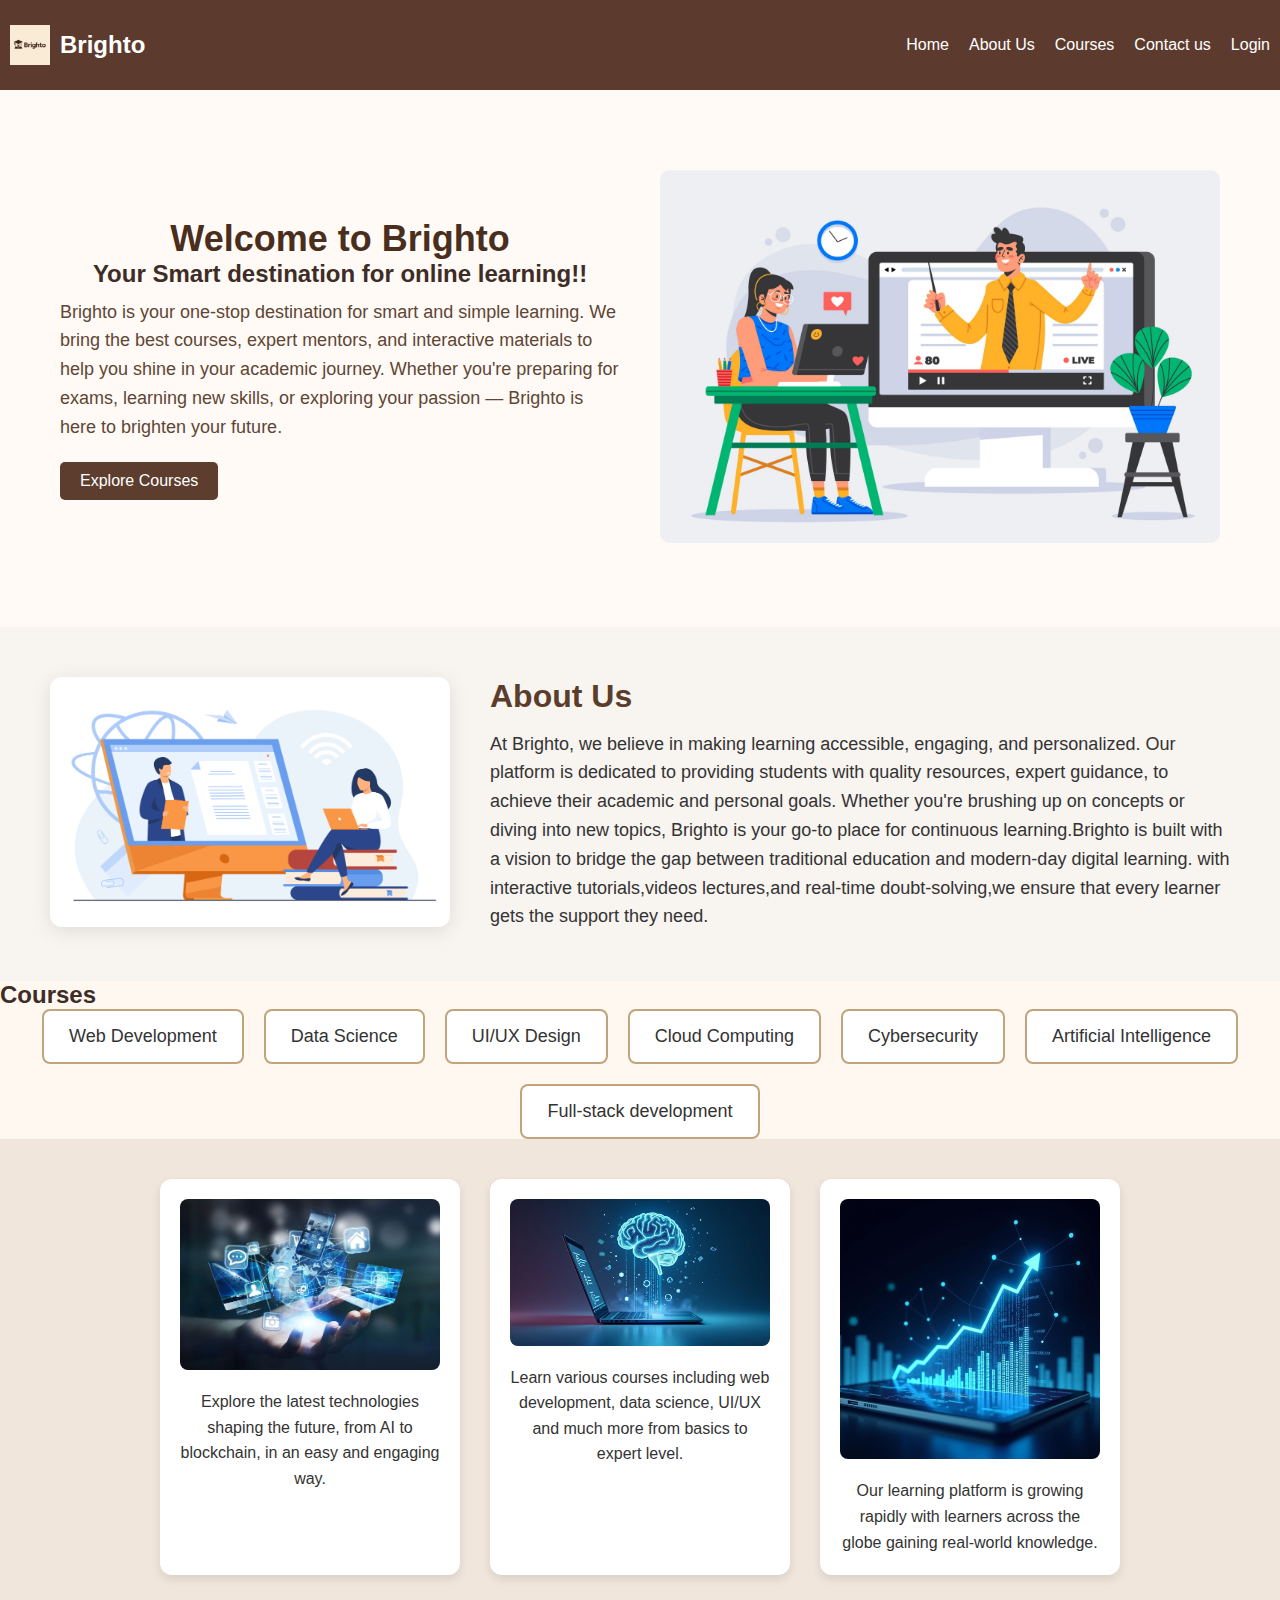
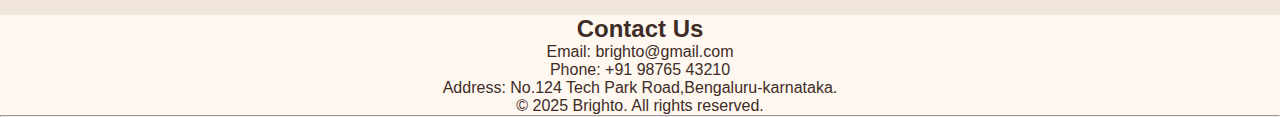
<file: index.html>
<!DOCTYPE html>
<html lang="en">
<head>
  <meta charset="UTF-8">
  <title>Brighto - Learn Smarter</title>
  <link rel="stylesheet" href="style.css">
</head>
<body>

  <!-- Navigation Bar -->
  <header>
    <nav class="navbar">
  <div class="nav-left">
    <img src="brighto-logo.jpg" alt="Brighto Logo" class="nav-logo">
    <span class="nav-title">Brighto</span>
  </div>
  <ul class="nav-right">
    <li><a href="#home">Home</a></li>
    <li><a href="#about">About Us</a></li>
    <li><a href="#courses">Courses</a></li>
    <li><a href="#contact us">Contact us</a></li>
    <li><a href="login.html">Login</a></li>
  </ul>
</nav>
    </header>

  <!-- Home Section -->
  <section id="home">
  <div class="home-container">
    <div class="home-text">
        <center>
            <h1>Welcome to Brighto</h1>
            <h2>Your Smart destination for online learning!!</h2>
        </center>
      <p>
        Brighto is your one-stop destination for smart and simple learning. We bring the best courses, expert mentors, and interactive materials to help you shine in your academic journey. Whether you're preparing for exams, learning new skills, or exploring your passion — Brighto is here to brighten your future.
      </p>
      <a href="#courses" class="btn">Explore Courses</a>
    </div>
    <div class="home-image">
      <img src="home.jpg" 
    </div>
  </div>
</section>

  <!-- About Section -->
  <section class="about-section" id="about">
  <div class="about-container">
    <div class="about-image">
      <img src="about.jpg" alt="About Brighto">
    </div>
    <div class="about-content">
      <h2>About Us</h2>
      <p>
        At Brighto, we believe in making learning accessible, engaging, and personalized. 
        Our platform is dedicated to providing students with quality resources, expert guidance, to achieve their academic and personal goals. Whether you're 
        brushing up on concepts or diving into new topics, 
        Brighto is your go-to place for continuous learning.Brighto is built with a vision to bridge the gap between traditional education and modern-day digital learning.
with interactive tutorials,videos lectures,and real-time doubt-solving,we ensure that every learner      
 gets the support they need.
</p>
    </div>
  </div>
</section>

  <!-- Courses Section -->
   <section id="Courses">
  <h2>Courses</h2>
  <div class="course-list">
    <div class="course-item">Web Development</div>
    <div class="course-item">Data Science</div>
    <div class="course-item">UI/UX Design</div>
    <div class="course-item">Cloud Computing</div>
    <div class="course-item">Cybersecurity</div>
    <div class="course-item">Artificial Intelligence</div>
    <div class="course-item">Full-stack development</div>
  </div>
</section>
  <section id="courses" class="courses-section">
  <div class="course-block">
    <img src="course1.jpg" alt="Course 1">
    <p>Explore the latest technologies shaping the future, from AI to blockchain, in an easy and engaging way.</p>
  </div>
  <div class="course-block">
    <img src="course2.jpg" alt="Course 2">
    <p>Learn various courses including web development, data science, UI/UX and much more from basics to expert level.</p>
  </div>
  <div class="course-block">
    <img src="course3.jpg" alt="Course 3">
    <p>Our learning platform is growing rapidly with learners across the globe gaining real-world knowledge.</p>
  </div>
</section>

  <!-- Contact Section -->
   <center>
  <section id="contact" class="section light">
    <div class="content">
      <h2>Contact Us</h2>
      <p>Email: brighto@gmail.com<br>Phone: +91 98765 43210<br>Address: No.124 Tech Park Road,Bengaluru-karnataka. </p>
    </div>
  </section>

  <footer>
    <p>&copy; 2025 Brighto. All rights reserved.</p>
  </footer>
  </center>
  <hr>
</body>
</html>
</file>
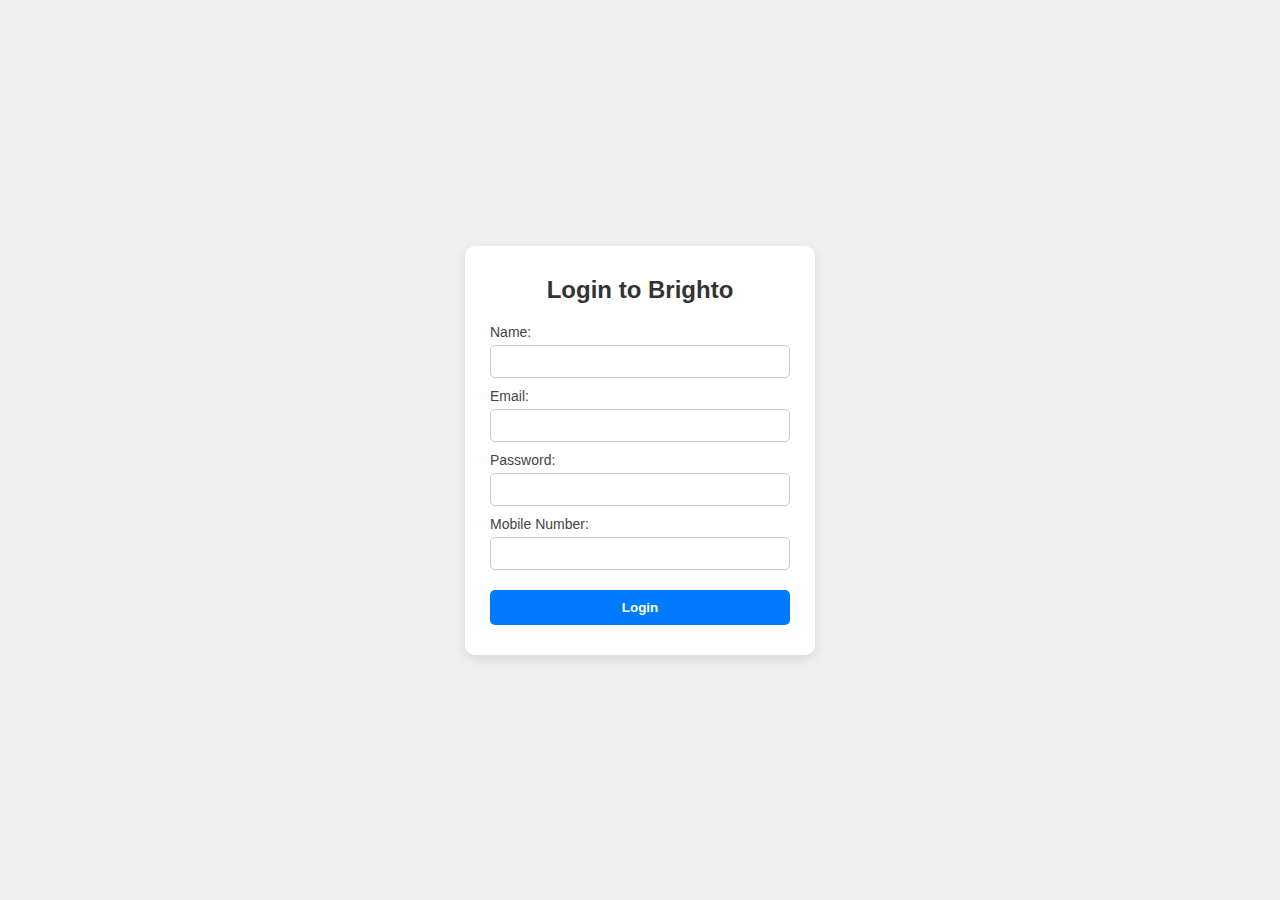
<file: login.html>
<!DOCTYPE html>
<html lang="en">
<head>
  <meta charset="UTF-8">
  <title>Login - Brighto</title>
  <link rel="stylesheet" href="style.css">
</head>
<body>

  <section class="login-section">
    <div class="login-container">
      <h2>Login to Brighto</h2>
      <form class="login-form">
        <label for="name">Name:</label>
        <input type="text" id="name" name="name" required>

        <label for="email">Email:</label>
        <input type="email" id="email" name="email" required>

        <label for="password">Password:</label>
        <input type="password" id="password" name="password" required>

        <label for="mobile">Mobile Number:</label>
        <input type="tel" id="mobile" name="mobile" required>

        <button type="submit">Login</button>
      </form>
    </div>
  </section>

</body>
</html>
</file>
<file: style.css>
* {
  margin: 0;
  padding: 0;
  box-sizing: border-box;
  scroll-behavior: smooth;
}

body {
  font-family: 'Segoe UI', sans-serif;
  background-color: #fff8f0;
  color: #3e2c27;
}

header {
  background-color: #5c3b2e;
  color: white;
  padding: 15px 0;
  position: sticky;
  top: 0;
  z-index: 10;
}

#home {
  padding: 60px 20px;
  background-color: #fffaf5;
}

.home-container {
  display: flex;
  align-items: center;
  justify-content: space-between;
  max-width: 1200px;
  margin: 0 auto;
  flex-wrap: wrap;
}

.home-text {
  flex: 1;
  padding: 20px;
}

.home-text h1 {
  font-size: 36px;
  color: #4a2e1d;
}

.home-text p {
  font-size: 18px;
  color: #5e4635;
  line-height: 1.6;
  margin-top: 10px;
}

.btn {
  display: inline-block;
  margin-top: 20px;
  padding: 10px 20px;
  background-color: #5c3d2e;
  color: #fff;
  text-decoration: none;
  border-radius: 5px;
  transition: 0.3s;
}

.btn:hover {
  background-color: #7a503c;
}

.home-image {
  flex: 1;
  padding: 20px;
  text-align: center;
}

.home-image img {
  max-width: 100%;
  height: auto;
  border-radius: 10px;
}

.about-section {
  padding: 50px;
  background-color: #f8f4f0;
}

.about-container {
  display: flex;
  align-items: center;
  justify-content: space-between;
  gap: 40px;
  max-width: 1200px;
  margin: auto;
  flex-wrap: wrap;
}

.about-image img {
  width: 100%;
  max-width: 400px;
  border-radius: 12px;
  box-shadow: 0 4px 20px rgba(0, 0, 0, 0.1);
}

.about-content {
  flex: 1;
}

.about-content h2 {
  font-size: 32px;
  margin-bottom: 15px;
  color: #5a3e2b; /* Brown Theme */
}

.about-content p {
  font-size: 18px;
  line-height: 1.6;
  color: #333;
}

#courses {
  padding: 40px 20px;
  background-color: #f0e6dc;
  text-align: center;
}

#courses h2 {
  font-size: 32px;
  color: #4a2e1e;
  margin-bottom: 30px;
}

.course-list {
  display: flex;
  flex-wrap: wrap;
  justify-content: center;
  gap: 20px;
}

.course-item {
  background-color: #fff;
  border: 2px solid #c1a47c;
  color: #333;
  padding: 15px 25px;
  border-radius: 8px;
  font-size: 18px;
  font-weight: 500;
  transition: transform 0.2s ease;
}

.course-item:hover {
  transform: scale(1.05);
  background-color: #e8d2b9;
}
.courses-section {
  padding: 50px;
  background-color: #f5f5f5;
  display: flex;
  justify-content: center;
  gap: 30px;
  flex-wrap: wrap;
}

.course-block {
  width: 300px;
  text-align: center;
  background-color: #fff;
  padding: 20px;
  border-radius: 12px;
  box-shadow: 0 4px 10px rgba(0, 0, 0, 0.1);
}

.course-block img {
  width: 100%;
  height: auto;
  border-radius: 8px;
  margin-bottom: 15px;
}

.course-block p {
  font-size: 16px;
  color: #333;
  line-height: 1.6;
}

.navbar {
  display: flex;
  justify-content: space-between;
  align-items: center;
  padding:10px;
  
}

.nav-left {
  display: flex;
  align-items: center;
  gap: 10px;
}

.nav-logo {
  width: 40px;
  height: 40px;
  object-fit: contain;
}

.nav-title {
  font-size: 24px;
  color: white;
  font-weight: bold;
}

.nav-right {
  display: flex;
  gap: 20px;
  list-style: none;
  margin: 0;
  padding: 0;
}

.nav-right li a {
  color: white;
  text-decoration: none;
  font-size: 16px;
  transition: color 0.3s;
}

.nav-right li a:hover {
  color: #f3c13a;
}

/* === Login Page Styling === */
.login-section {
  display: flex;
  justify-content: center;
  align-items: center;
  min-height: 100vh;
  background: #f0f0f0;
}

.login-container {
  background: #fff;
  padding: 30px 25px;
  border-radius: 10px;
  width: 100%;
  max-width: 350px;
  box-shadow: 0 4px 12px rgba(0,0,0,0.1);
}

.login-container h2 {
  text-align: center;
  margin-bottom: 20px;
  color: #333;
}

.login-form label {
  font-size: 14px;
  color: #444;
  margin-top: 10px;
  display: block;
}

.login-form input {
  width: 100%;
  padding: 8px;
  margin-top: 5px;
  border: 1px solid #ccc;
  border-radius: 5px;
}

.login-form button {
  width: 100%;
  padding: 10px;
  margin-top: 20px;
  background: #007bff;
  color: white;
  border: none;
  border-radius: 5px;
  font-weight: bold;
  cursor: pointer;
}

.login-form button:hover {
  background: #0056b3;
}
</file>
